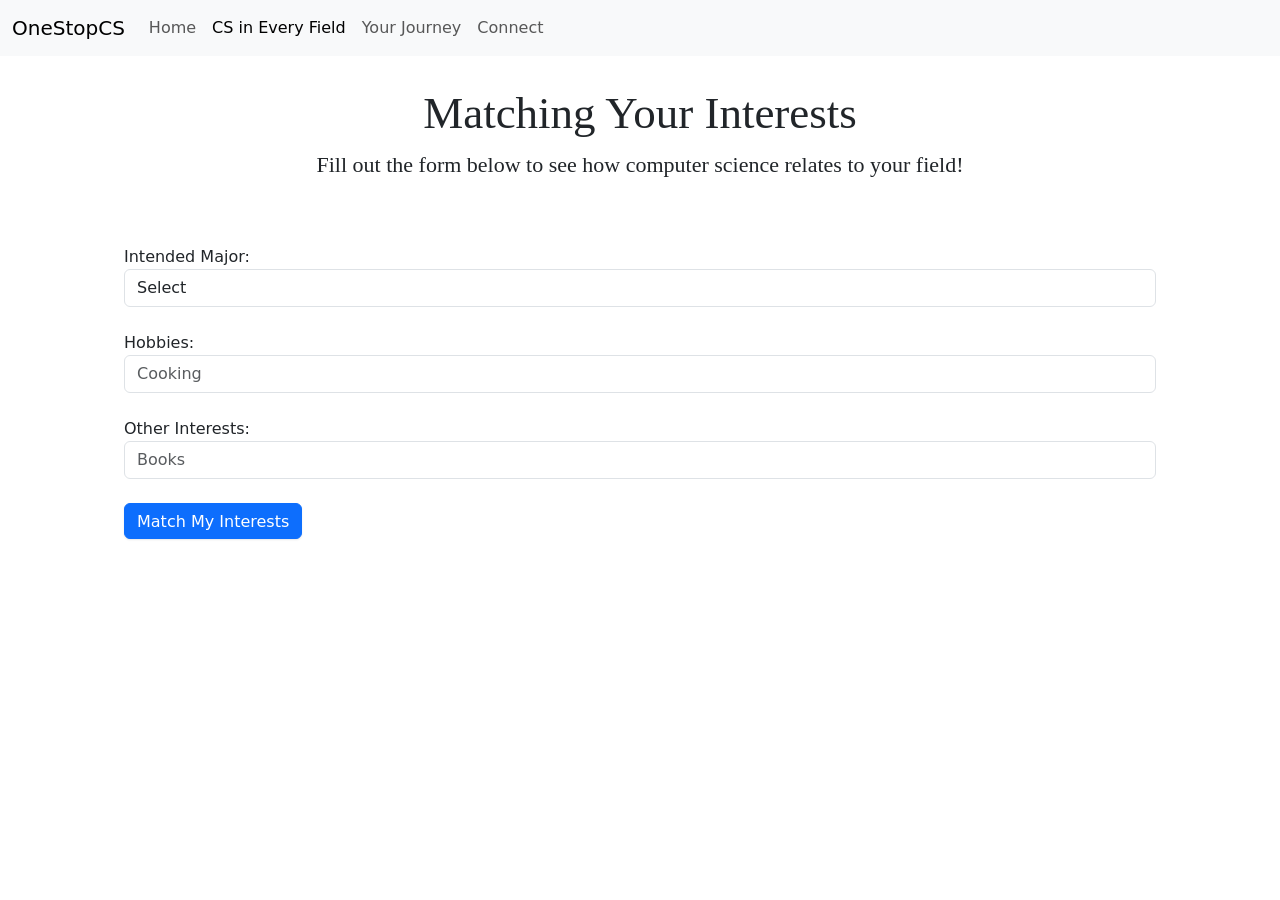
<file: interest.html>
<!DOCTYPE html>
<html lang="en">
  <head>
    <meta charset="utf-8" />
    <meta name="viewport" content="width=device-width, initial-scale=1" />
    <link rel="icon" href="https://glitch.com/favicon.ico" />

    <title>CS in Every Field</title>

    <!-- Meta tags for SEO and social sharing -->
    <link rel="canonical" href="https://glitch-hello-website.glitch.me/" />

    <!-- Import the webpage's stylesheet -->
    <link rel="stylesheet" href="/style.css" />

    <!-- Bootstrap CSS -->
    <link
      href="https://cdn.jsdelivr.net/npm/bootstrap@5.1.0/dist/css/bootstrap.min.css"
      rel="stylesheet"
      integrity="sha384-KyZXEAg3QhqLMpG8r+8fhAXLRk2vvoC2f3B09zVXn8CA5QIVfZOJ3BCsw2P0p/We"
      crossorigin="anonymous"
    />

    <!-- Import the webpage's javascript file -->
    <script src="/script.js" defer></script>
    <!-- JavaScript Bundle with Popper -->
    <script
      src="https://cdn.jsdelivr.net/npm/bootstrap@5.1.0/dist/js/bootstrap.bundle.min.js"
      integrity="sha384-U1DAWAznBHeqEIlVSCgzq+c9gqGAJn5c/t99JyeKa9xxaYpSvHU5awsuZVVFIhvj"
      crossorigin="anonymous"
    ></script>
  </head>
  <body>
    <nav class="navbar navbar-expand-lg navbar-light bg-light">
      <div class="container-fluid">
        <a class="navbar-brand" href="#">OneStopCS</a>
        <button
          class="navbar-toggler"
          type="button"
          data-bs-toggle="collapse"
          data-bs-target="#navbarNav"
          aria-controls="navbarNav"
          aria-expanded="false"
          aria-label="Toggle navigation"
        >
          <span class="navbar-toggler-icon"></span>
        </button>
        <div class="collapse navbar-collapse" id="navbarNav">
          <ul class="navbar-nav">
            <li class="nav-item">
              <a class="nav-link" href="index.html">Home</a>
            </li>
            <li class="nav-item">
              <a
                class="nav-link active"
                aria-current="page"
                href="interest.html"
                >CS in Every Field</a
              >
            </li>
            <li class="nav-item">
              <a class="nav-link" href="journey.html">Your Journey</a>
            </li>
            <li class="nav-item">
              <a class="nav-link" href="forum.html">Connect</a>
            </li>
          </ul>
        </div>
      </div>
    </nav>
    <br />
    <!--     
<h5 style="padding-left: 100px"> Match Your Interests </h5>
    <br>

    <div class="divClass" style="padding-left: 100px">
      <lable style="font-size: 15px;">Intended Major: </lable>
    <input style="border:1px solid rgb(41,40,40); width: 400px"; placeholder=ex:business>
    </div>
    
    <br>
    <div class="divClass" style="padding-left: 100px">
      <lable style="font-size:15px">  Your Interests: </lable>
    <input style="border: 1px solid rgb(41,40,40); width: 400px"; placeholder=ex:baking>
    </div>
    <br>
 
   <button>
     
  <h2 style="padding-left: 100px"><a href=""> Submit </a>  </button> 
    </h2> -->

    <!-- Charmaine Code -->

    <!-- SIGN IN -->

    <!-- INTEREST FORM -->
    <div class="padding">
      <center>
        <h>Matching Your Interests</h><br />
        <p>
          Fill out the form below to see how computer science relates to your
          field!
        </p>
      </center>
      <br />
      <form class="form p-4">
        <label class="m-0">Intended Major: </label>
        <select class="form-control">
          <option>Select</option>
          <option>Architectural Design</option>
          <option>Art</option>
          <option>Cinematography</option>
          <option>Dance</option>
          <option>Design</option>
          <option>Digital Art</option>
          <option>Music</option>
          <option>Computer Science</option>
          <option>Healthcare</option>
          <option>Economics</option>
          <option>Entrepreneurship</option>
          <option>Management</option>
          <option>Other</option> </select
        ><br />
        <div class="form-group">
          <label for="exampleDropdownFormEmail2">Hobbies:</label>
          <input type="hobby" class="form-control" placeholder="Cooking" />
        </div>
        <br />
        <div class="form-group">
          <label for="exampleDropdownFormPassword2">Other Interests:</label>
          <input type="interest" class="form-control" placeholder="Books" />
        </div>
        <br />
        <button type="submit" class="btn btn-primary" href="">
          Match My Interests
        </button>
      </form>
    </div>
  </body>
</html>
</file>
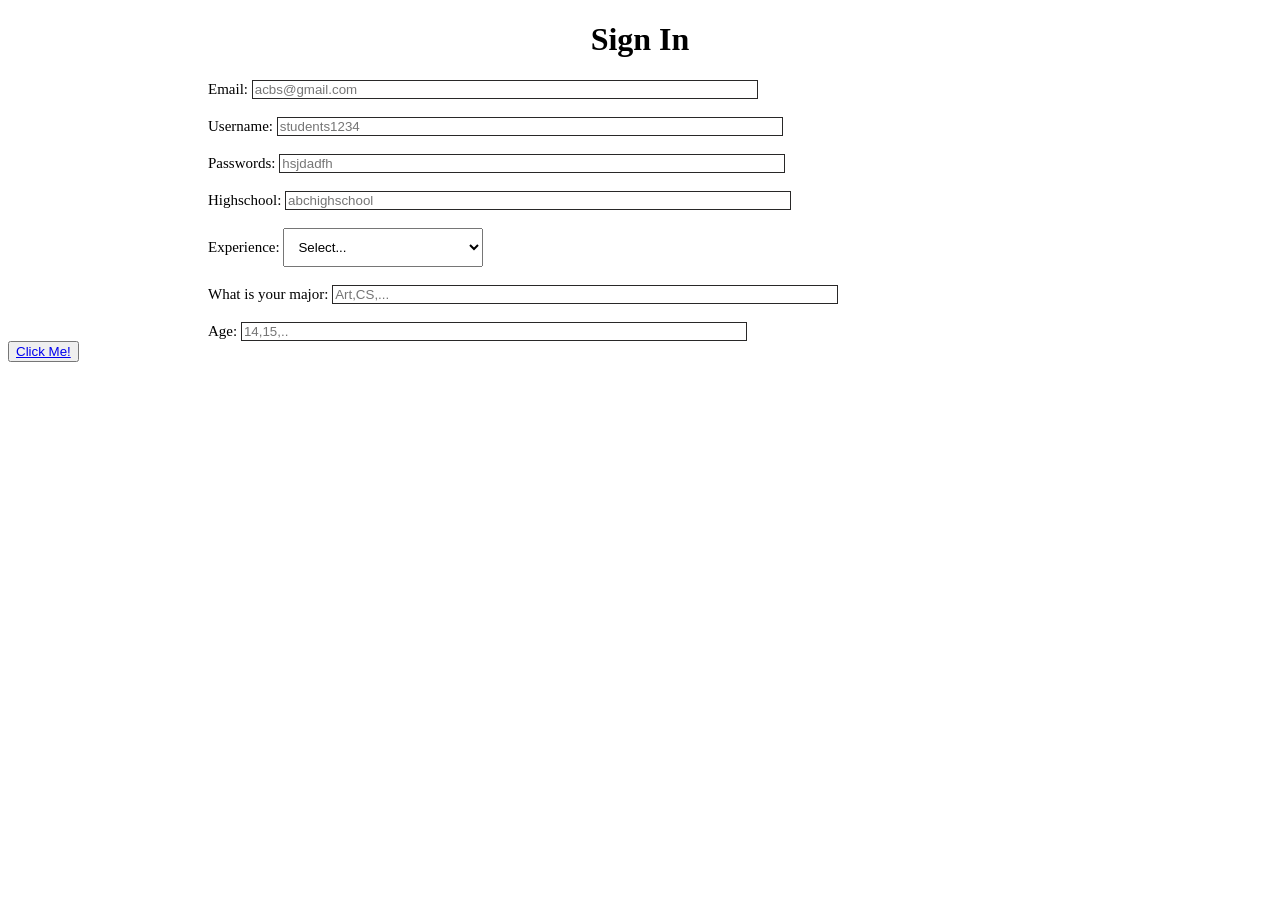
<file: signin.html>
<!DOCTYPE html>
<html>
  <head>
    <style>
      .combo {
        padding: 10px;
        width: 200px;
      }
    </style>

    <title>Sign In Page</title>
  </head>
  <body
    style="background-image: url('https://cdn.glitch.com/d74445b9-7ab7-4721-b3b0-3d929d3008f3%2Fmaxresdefault.jpg?v=1629649399458'); background-size: cover;"
  >
    <h1 style="text-align:center;">Sign In</h1>
    <div class="divClass" style="padding-left: 200px">
      <lable style="font-size: 15px;">Email: </lable>
      <input
        style="border:1px solid rgb(41,40,40); width: 500px"
        ;
        placeholder="acbs@gmail.com"
      />
    </div>
    <br />
    <div class="divClass" style="padding-left: 200px">
      <lable style="font-size: 15px">Username: </lable>
      <input
        style="border:1px solid rgb(41,40,40); width: 500px"
        ;
        placeholder="students1234"
      />
    </div>
    <br />
    <div class="divClass" style="padding-left: 200px">
      <lable style="font-size:15px">Passwords: </lable>
      <input
        style="border: 1px solid rgb(41,40,40); width: 500px"
        ;
        placeholder="hsjdadfh"
      />
    </div>
    <br />
    <div class="divClass" style="padding-left: 200px">
      <lable style="font-size: 15px">Highschool: </lable>
      <input
        style="border: 1px solid rgb(41,40,40); width: 500px"
        ;
        placeholder="abchighschool"
      />
    </div>
    <br />
    <div class="divClass" style="padding-left: 200px">
      <lable style="font-size: 15px"> Experience: </lable>
      <select class="combo">
        <option value="select"> Select...</option>
        <option value="I have never use code before"
          >I have never use code before</option
        >
        <option value="I have tried code and a bit similar to some languages"
          >I have tried code and a bit similar to some languages</option
        >
        <option value="I am expert in using some languages in coding"
          >I am expert in using some languages in coding</option
        >
        <option value="I am expert in using all languages in coding"
          >I am expert in using all languages in coding</option
        >
      </select>
    </div>
    <br />
    <div class="divClass" style="padding-left: 200px">
      <lable style="font-size: 15px">What is your major: </lable>
      <input
        style="border: 1px solid rgb(41,40,40); width: 500px"
        ;
        placeholder="Art,CS,..."
      />
    </div>
    <br />
    <div class="divClass" style="padding-left: 200px">
      <lable style="font-size: 15px">Age: </lable>
      <input
        style="border: 1px solid rgb(41,40,40); width: 500px"
        ;
        placeholder="14,15,.."
      />
    </div>
<button style="text-align=center;"><a href="https://lily-dashboard.glitch.me/index.html"</a>Click Me!</button>
  </body>
</html>
</file>
<file: style.css>
label {
  min-width: 150px;
  align-items: center;
}

div.imgbox {
  width: 1350px;
  height: 635px;
  background-image: url("https://cdn.glitch.com/8961db76-d826-4984-8c51-30f4d4164f0a%2FGroup%2010%20(2).png?v=1629658081695");
  display: flex;
  background-size: cover;
  justify-content: center;
  margin-top: -20px;
}

p2 {
  text-align: center;
  font-size: 20px;
  font-family: "EB Garamond", serif;
  padding-inline: 120px;
  display: block;
}

h3 {
  font-color: #00294E;
  font-family: "EB Garamond", serif;
  font-style: bold;
  font-size: 40px;
}

h1 {
  font-color: #00294E;
  font-family: "EB Garamond", serif;
  font-style: bold;
  font-size: 40px;
}

p {
  font-family: "EB Garamond", serif;
  font-size: 22px;
}

h {
  font-size: 45px;
  font-family: "EB Garamond", serif;
}

.factgen {
  background-color: #F7EBEF;
  font-family: "Calibri";
  font-size: 18px;
  height: 50px;
  width: 400px;
  border-color: black;
}

p4 {
  font-family: "Calibri";
  font-size: 20px;
}

.programCards {
  display: flex;
  justify-content: space-evenly;
  margin-top: 35px;
  margin-bottom: 35px;
}

.flip-card-one {
  background-color: transparent;
  width: 256px;
  height: 252px;
  border: 1px solid #f1f1f1;
  border-radius: 18px;
  perspective: 1000px; /* Remove this if you don't want the 3D effect */
}

/* This container is needed to position the front and back side */
.flip-card-inner-one {
  position: relative;
  width: 100%;
  height: 100%;
  text-align: center;
  transition: transform 0.8s;
  border-radius: 18px;
  transform-style: preserve-3d;
}

/* Do an horizontal flip when you move the mouse over the flip box container */
.flip-card-one:hover .flip-card-inner-one {
  transform: rotateY(180deg);
}

/* Position the front and back side */
.flip-card-front-one,
.flip-card-back-one {
  position: absolute;
  width: 100%;
  height: 100%;
  -webkit-backface-visibility: hidden; /* Safari */
  backface-visibility: hidden;
  border-radius: 18px;
}

/* Style the front side (fallback if image is missing) */
.flip-card-front-one {
  background-color: #F3B78C;
  border-radius: 18px;
  color: black;
}

/* Style the back side */
.flip-card-back-one {
  background-color: #F3B78C;
  color: white;
  transform: rotateY(180deg);
  border-radius: 18px;
}

/* Style the second card */
.flip-card-two {
  background-color: transparent;
  width: 256px;
  height: 252px;
  border: 1px solid #f1f1f1;
  border-radius: 18px;
  perspective: 1000px; /* Remove this if you don't want the 3D effect */
}

/* This container is needed to position the front and back side */
.flip-card-inner-two {
  position: relative;
  width: 100%;
  height: 100%;
  text-align: center;
  transition: transform 0.8s;
  transform-style: preserve-3d;
  border-radius: 18px;
}

/* Do an horizontal flip when you move the mouse over the flip box container */
.flip-card-two:hover .flip-card-inner-two {
  transform: rotateY(180deg);
}

/* Position the front and back side */
.flip-card-front-two,
.flip-card-back-two {
  position: absolute;
  border-radius: 18px;
  width: 100%;
  height: 100%;
  -webkit-backface-visibility: hidden; /* Safari */
  backface-visibility: hidden;
}

/* Style the front side (fallback if image is missing) */
.flip-card-front-two {
  background-color: #ffbf4d;
  color: black;
  border-radius: 18px;
}

/* Style the back side */
.flip-card-back-two {
  background-color: #C8A7E7;
  color: white;
  transform: rotateY(180deg);
  border-radius: 18px;
}

/* Style the third card */
.flip-card-three {
  background-color: transparent;
  width: 256px;
  height: 252px;
  border: 1px solid #f1f1f1;
  border-radius: 18px;
  perspective: 1000px; /* Remove this if you don't want the 3D effect */
}

/* This container is needed to position the front and back side */
.flip-card-inner-three {
  position: relative;
  width: 100%;
  height: 100%;
  text-align: center;
  transition: transform 0.8s;
  transform-style: preserve-3d;
  border-radius: 18px;
}

/* Do an horizontal flip when you move the mouse over the flip box container */
.flip-card-three:hover .flip-card-inner-three {
  transform: rotateY(180deg);
}

/* Position the front and back side */
.flip-card-front-three,
.flip-card-back-three {
  position: absolute;
  border-radius: 18px;
  width: 100%;
  height: 100%;
  -webkit-backface-visibility: hidden; /* Safari */
  backface-visibility: hidden;
}

/* Style the front side (fallback if image is missing) */
.flip-card-front-three {
  background-color: #ffbf4d;
  color: black;
  border-radius: 18px;
}

/* Style the back side */
.flip-card-back-three {
  background-color: #FAADCB;
  color: white;
  transform: rotateY(180deg);
  border-radius: 18px;
}

.img2 {
  width: 80%;
  height: auto;
  margin-top: -40px;
}

div.padding {
  padding-inline: 100px;
}

button {
  margin-top: 20px;
  background: #FFE2E2;
  border: 1px solid #be5643;
  box-shadow: 0 1px 2px rgb(15 15 15 / 10%);
  color: white;
  font-size: 14px;
  line-height: 1;
  padding-left: 12px;
  padding-right: 12px;
  font-weight: 500;
  justify-content: center;
  white-space: nowrap;
  height: 36px;
  border-radius: 3px;
  align-items: center;
  margin-left: 10px;
}
</file>
